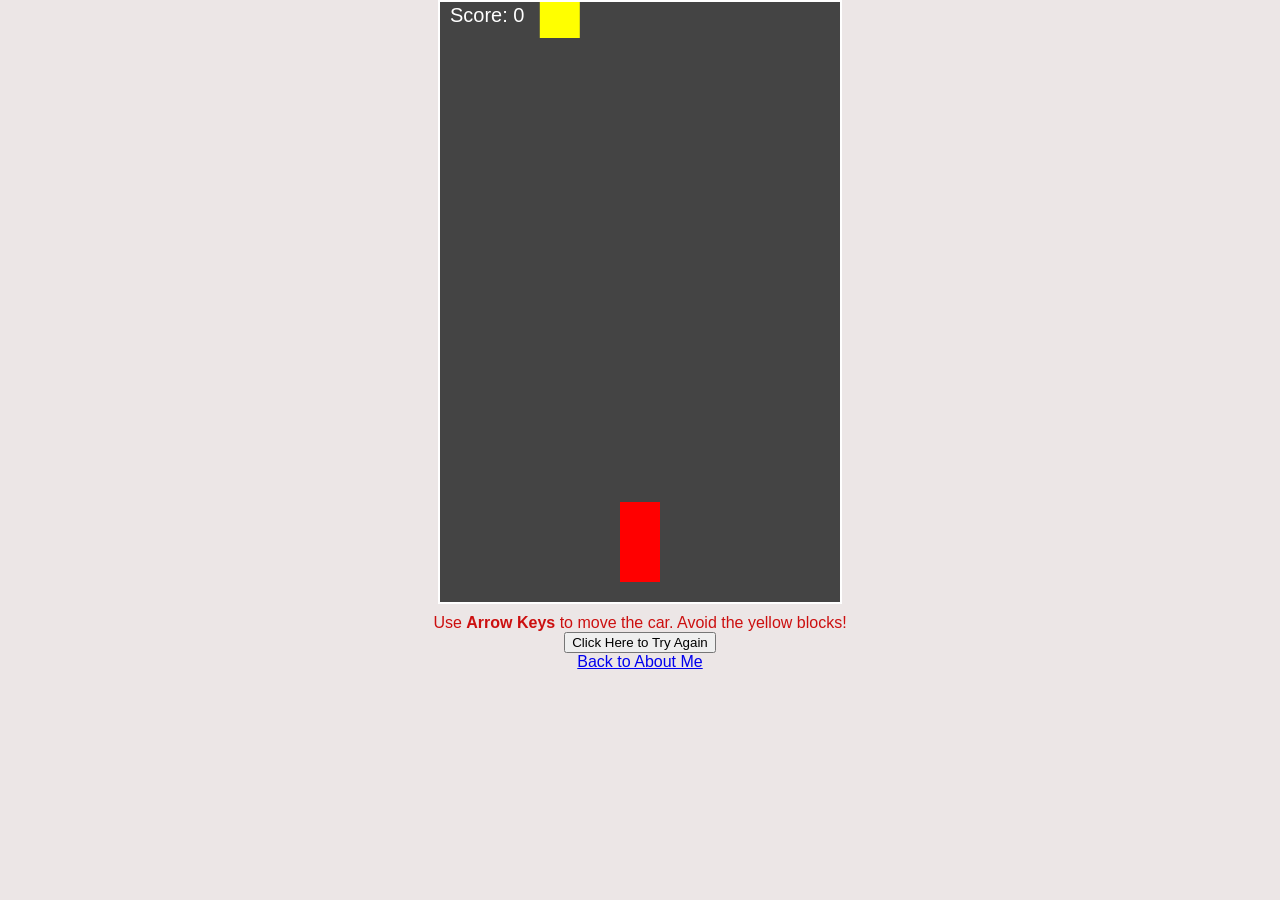
<file: cargame.html>
<!DOCTYPE html>
<html lang="en">
<head>
<meta charset="UTF-8">
<title>Car Game</title>
<style>
  body {
    margin: 0;
    background: #ece6e6;
    overflow: hidden;
    color: white;
    font-family: Arial, sans-serif;
    text-align: center;
  }
  canvas {
    display: block;
    margin: auto;
    background: #444;
    border: 2px solid #fff;
  }
  #instructions {
    margin-top: 10px;
    font-size: 16px;
    color: #cc0f0f;
  }
</style>
</head>
<body>
<canvas id="gameCanvas" width="400" height="600"></canvas>
<div id="instructions">
  Use <b>Arrow Keys</b> to move the car. Avoid the yellow blocks!
</div>
<form action="" method="GET">  
  <button type="submit">Click Here to Try Again</button>  
</form>  
<script>

const canvas = document.getElementById("gameCanvas");
const ctx = canvas.getContext("2d");

let car = { x: 180, y: 500, width: 40, height: 80, speed: 5 };
let obstacles = [];
let keys = {};
let score = 0;
let gameOver = false;

// Handle key presses
document.addEventListener("keydown", e => keys[e.key] = true);
document.addEventListener("keyup", e => keys[e.key] = false);

// Create obstacles
function createObstacle() {
  let width = 40;
  let x = Math.random() * (canvas.width - width);
  obstacles.push({ x, y: -80, width, height: 80, speed: 4 });
}

// Update game state
function update() {
  if (keys["ArrowLeft"] && car.x > 0) car.x -= car.speed;
  if (keys["ArrowRight"] && car.x < canvas.width - car.width) car.x += car.speed;
  if (keys["ArrowUp"] && car.y > 0) car.y -= car.speed;
  if (keys["ArrowDown"] && car.y < canvas.height - car.height) car.y += car.speed;

  obstacles.forEach(o => o.y += o.speed);

  // Collision detection
  obstacles.forEach(o => {
    if (car.x < o.x + o.width &&
        car.x + car.width > o.x &&
        car.y < o.y + o.height &&
        car.y + car.height > o.y) {
      gameOver = true;
    }
  });

  // Remove passed obstacles and increase score
  obstacles = obstacles.filter(o => {
    if (o.y > canvas.height) {
      score++;
      return false;
    }
    return true;
  });
}

// Draw everything
function draw() {
  ctx.clearRect(0, 0, canvas.width, canvas.height);

  // Draw car
  ctx.fillStyle = "red";
  ctx.fillRect(car.x, car.y, car.width, car.height);

  // Draw obstacles
  ctx.fillStyle = "yellow";
  obstacles.forEach(o => ctx.fillRect(o.x, o.y, o.width, o.height));

  // Draw score
  ctx.fillStyle = "white";
  ctx.font = "20px Arial";
  ctx.fillText("Score: " + score, 10, 20);

  if (gameOver) {
    ctx.fillStyle = "white";
    ctx.font = "40px Arial";
    ctx.fillText("GAME OVER", 80, 300);
  }
}

// Game loop
let obstacleTimer = 0;
function gameLoop() {
  if (!gameOver) {
    update();
    draw();
    obstacleTimer++;
    if (obstacleTimer > 60) {
      createObstacle();
      obstacleTimer = 0;
    }
    requestAnimationFrame(gameLoop);
  } else {
    draw();
  }
}

gameLoop();
</script>
<a href="index.html" class="back-button">Back to About Me</a>
</file>
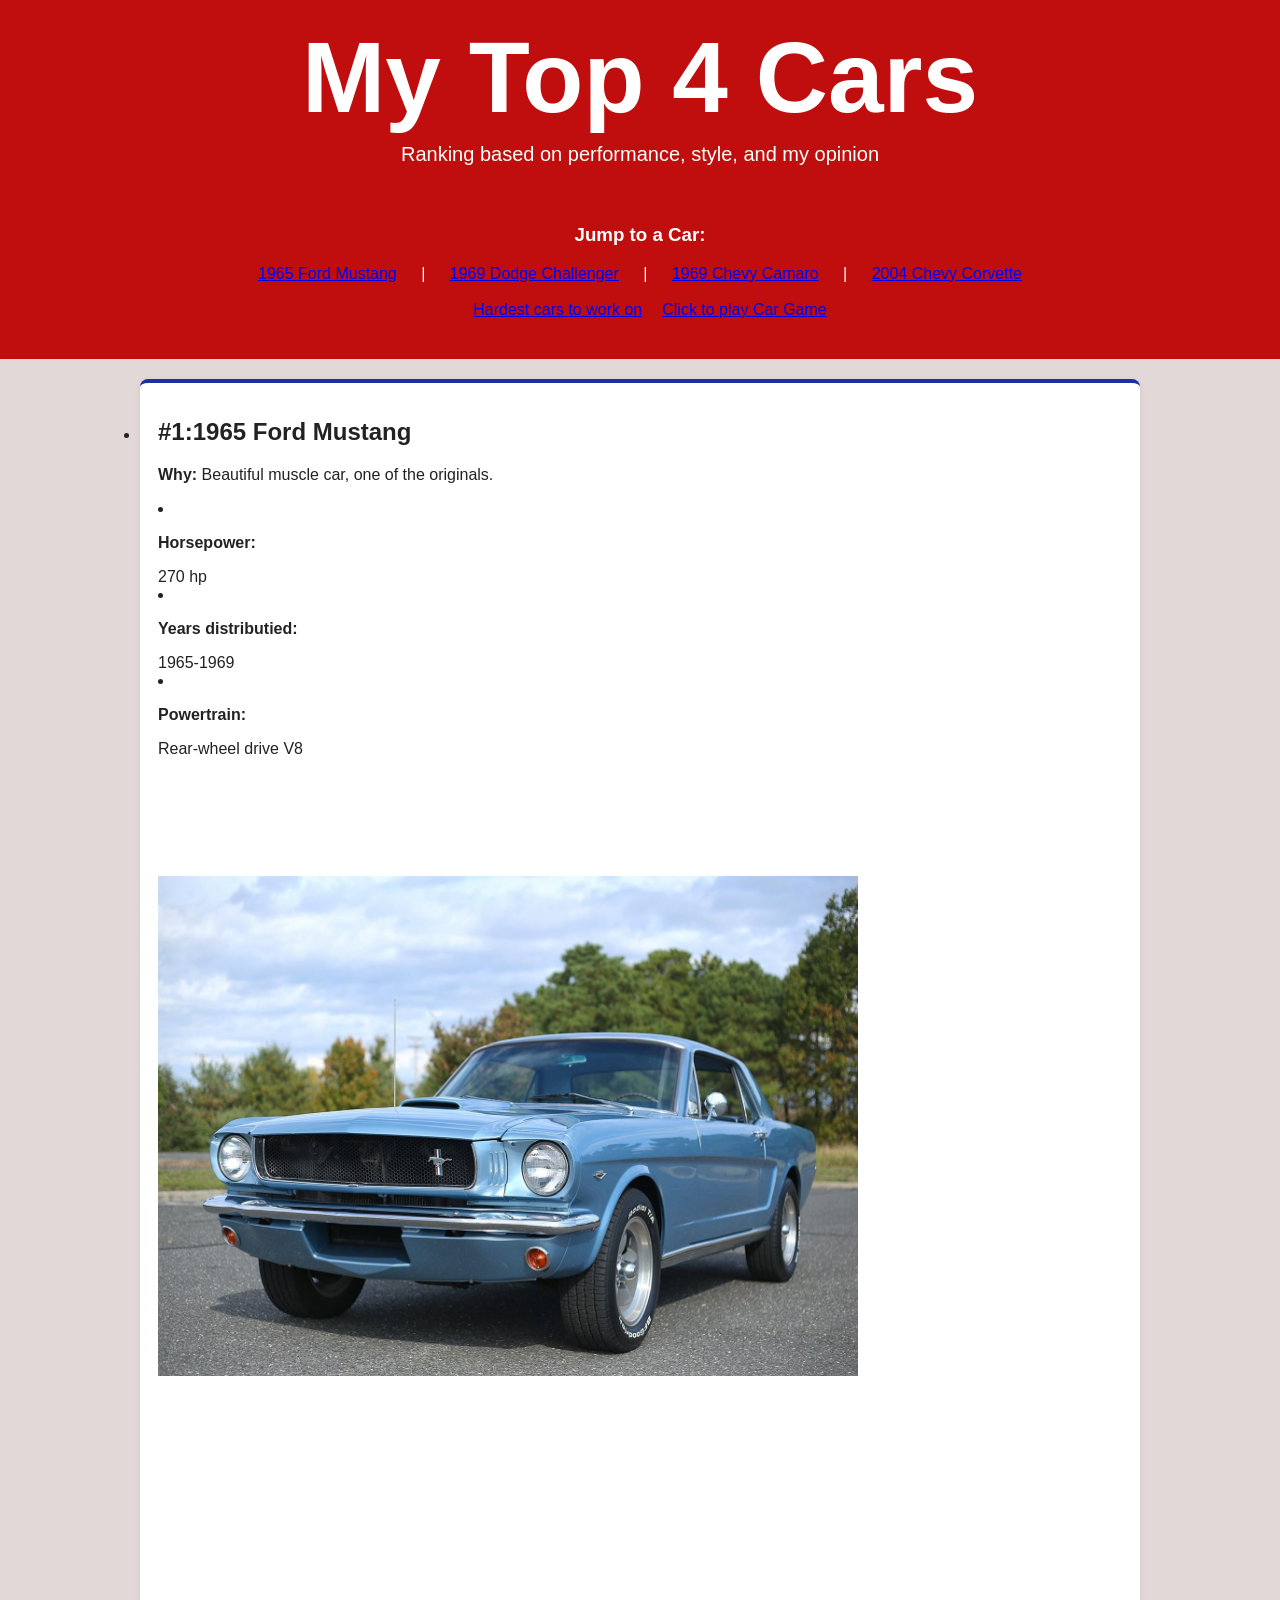
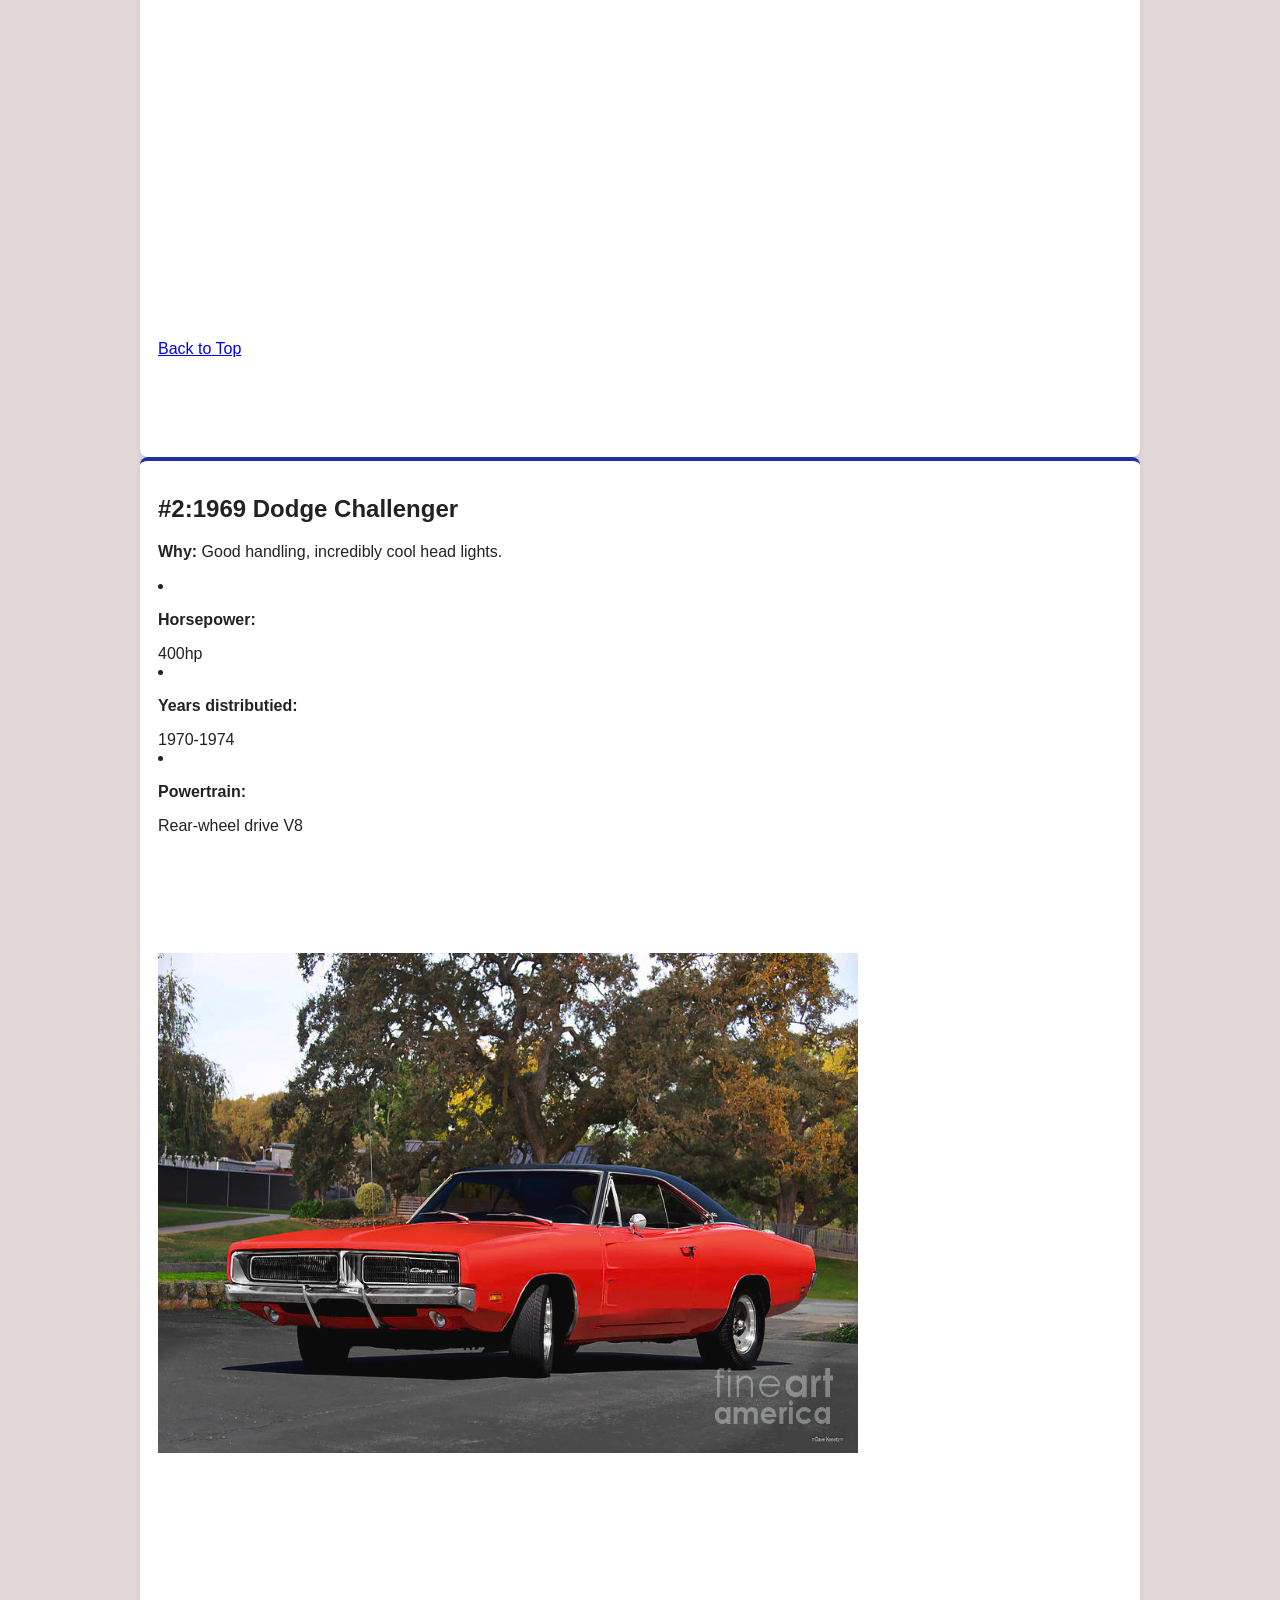
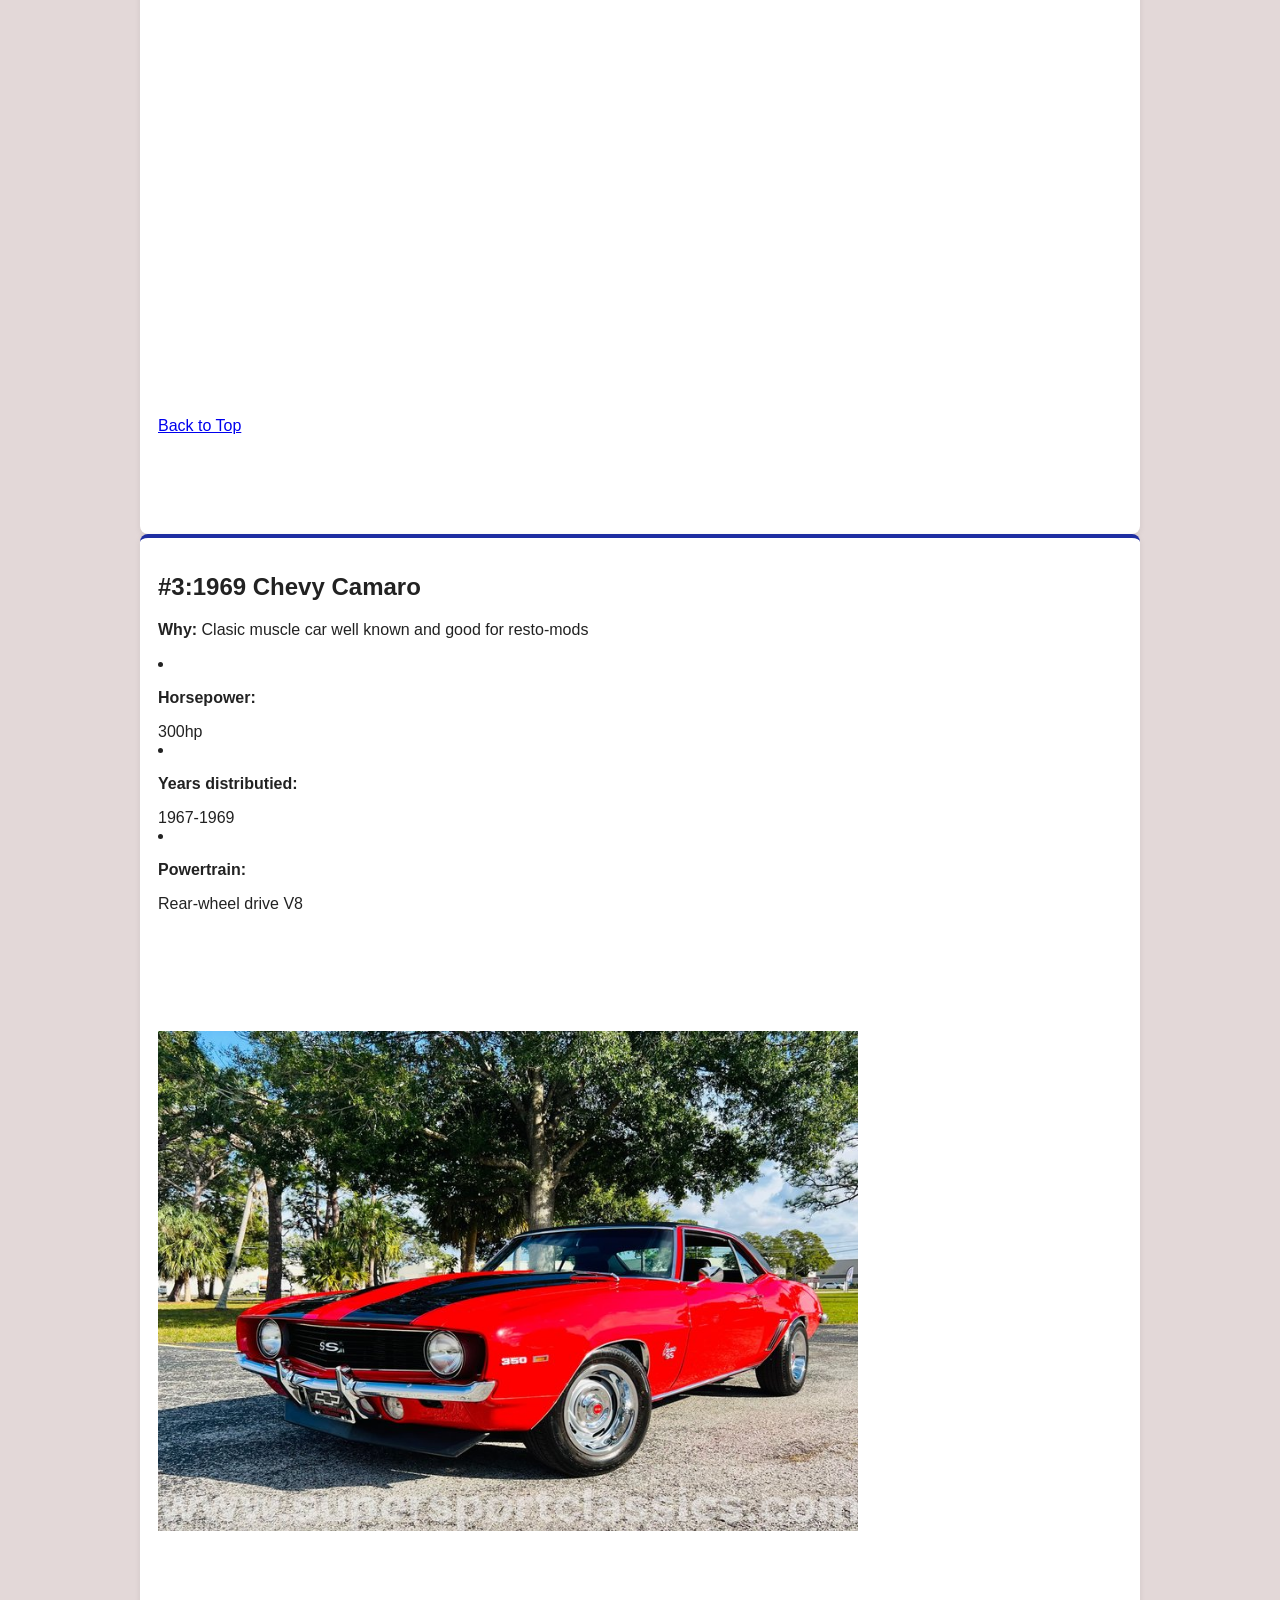
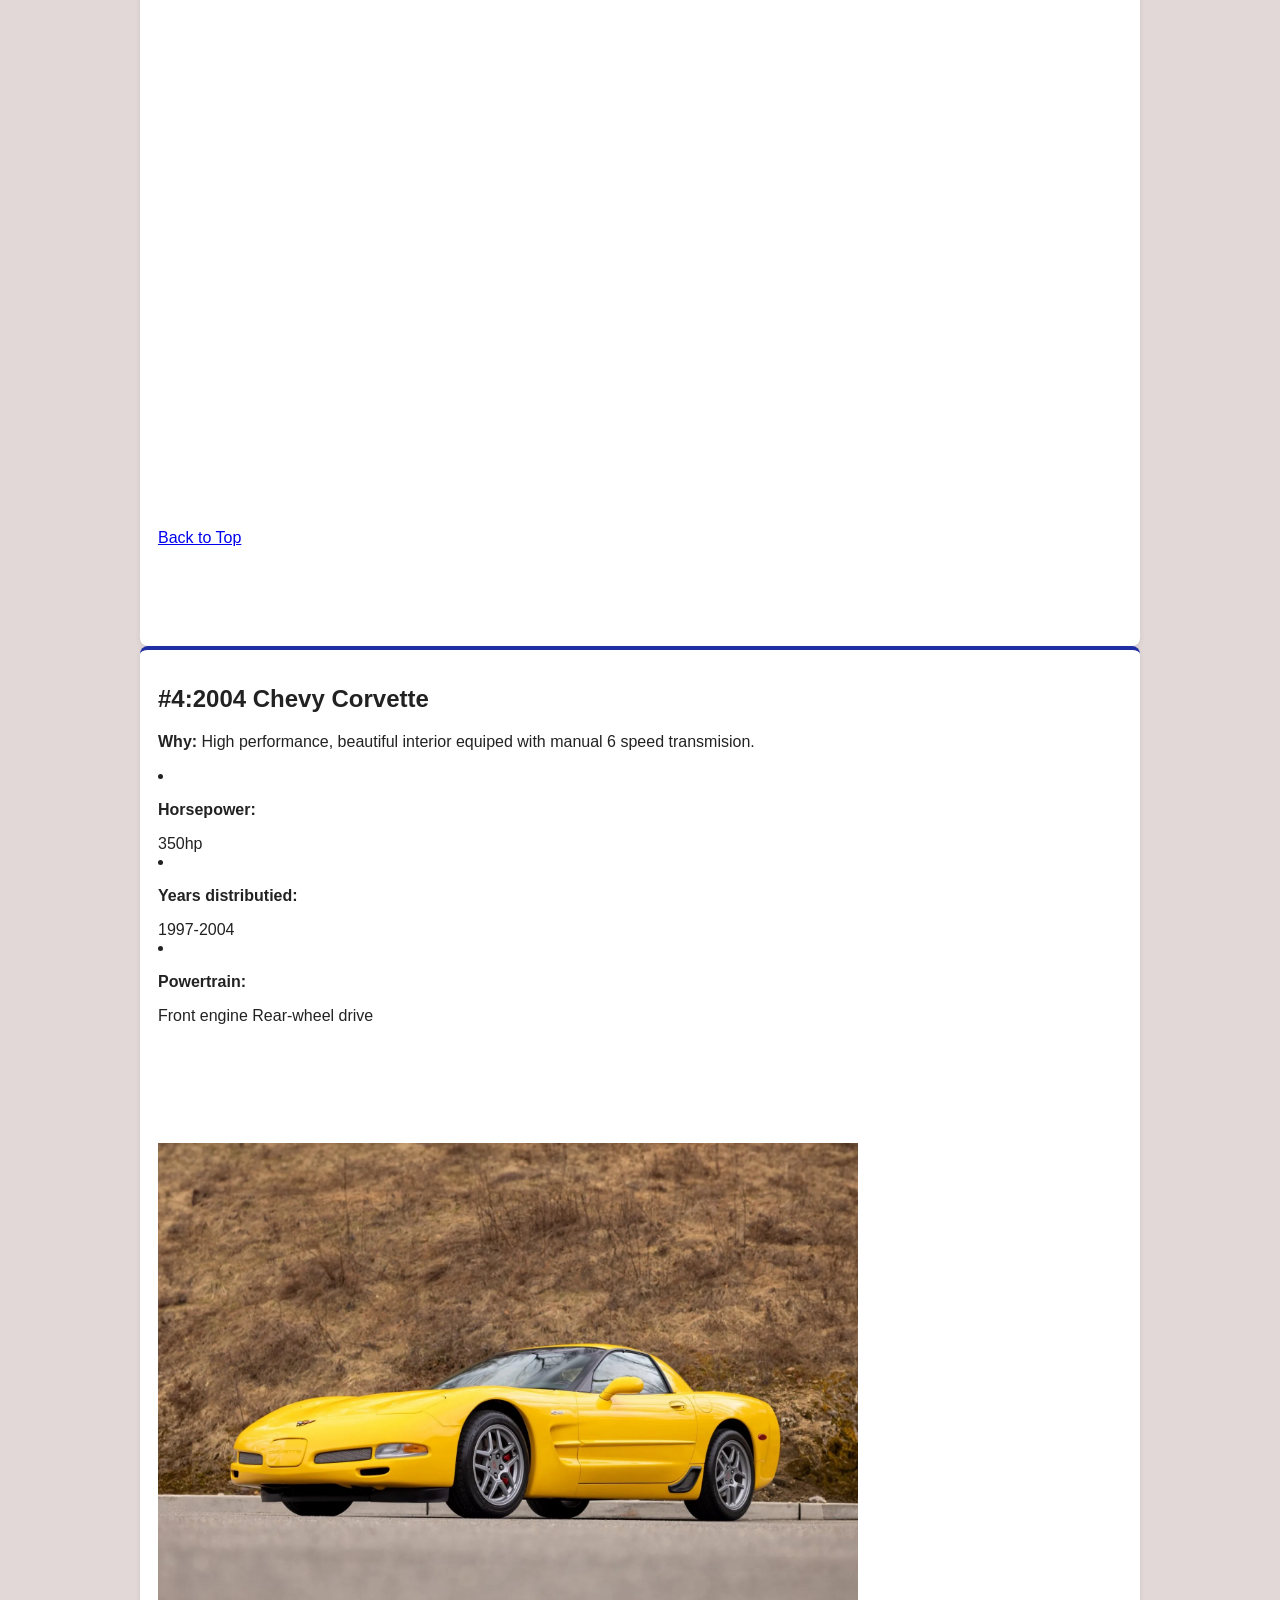
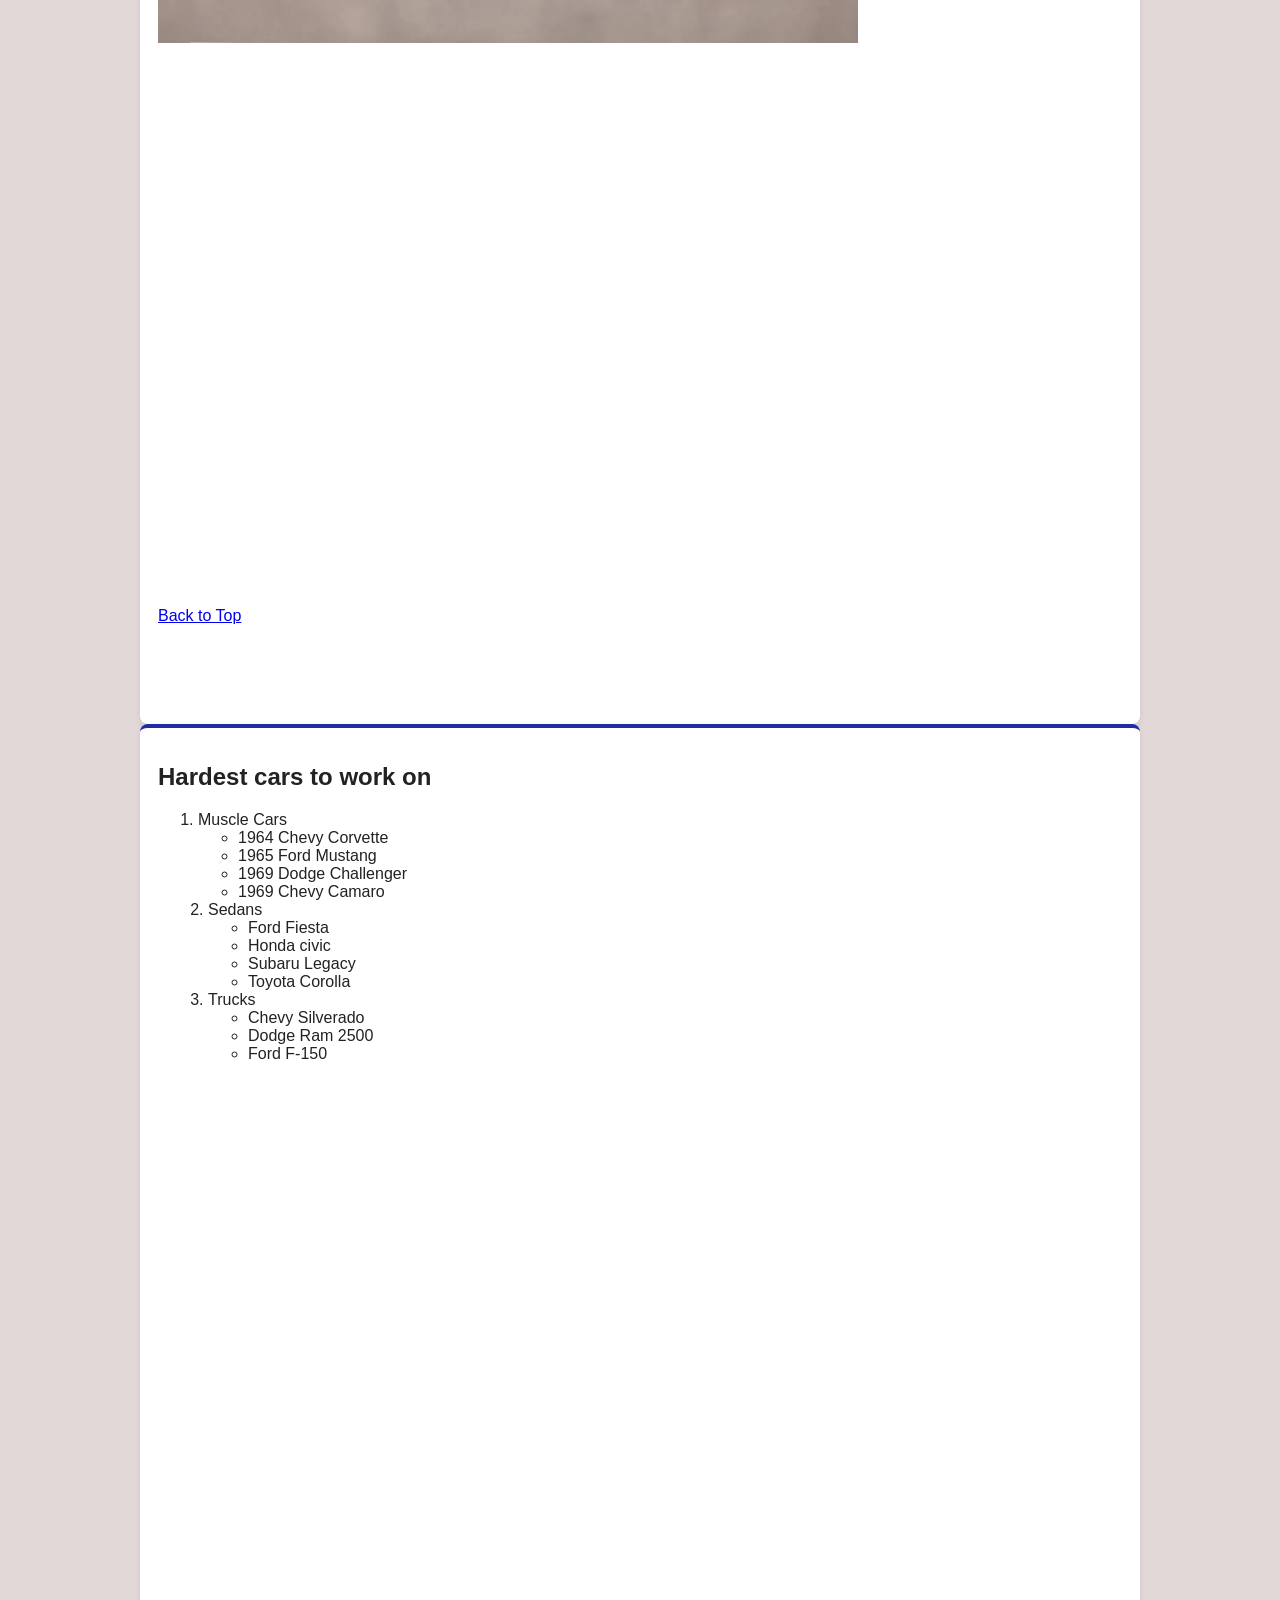
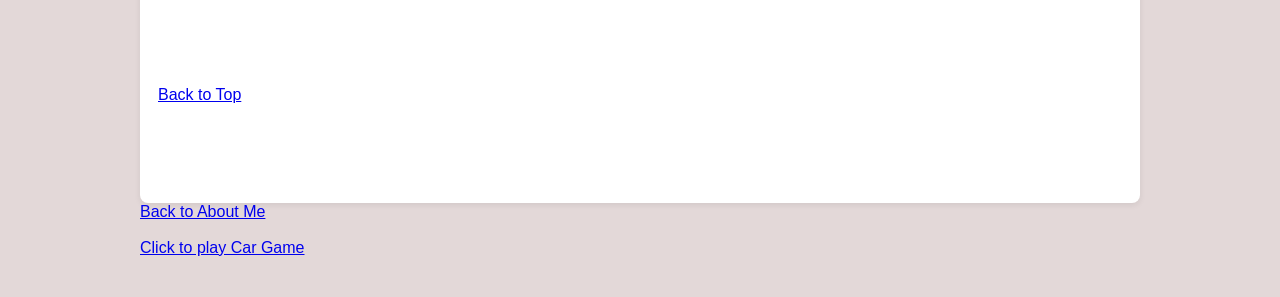
<file: cars.html>
<!DOCTYPE html>
<html lang="en">

<head>
    <meta charset="UTF-8">
    <title>Top 4 Cars Ranking</title>
    <link rel="stylesheet" href="css/cars.css">
</head>
<body>
    <header>
        <h1>My Top 4 Cars</h1>
        <p>Ranking based on performance, style, and my opinion</p> <br>

        <div class="anchor"> 
            <h3> Jump to a Car:</h3>
            <a class="anchor" href="#car1">1965 Ford Mustang</a> |
            <a class="anchor" href="#car2">1969 Dodge Challenger</a> |
            <a class="anchor" href="#car3">1969 Chevy Camaro</a> |
            <a class="anchor" href="#car4">2004 Chevy Corvette</a> <br> <br>
            <a class="anchor" href="#cartype">Hardest cars to work on</a
            <li class="anchor"><a class="nav-link js-scroll-trigger" href="cargame.html" target="_blank" rel="noopener">Click to play Car Game</a></li>
        
        </div>
        
        
        
        </div>


        </div>
    </header>

    <main>
        <section class="ranking">
            <article class="car-style ">
                <h2 id="car1">#1:1965 Ford Mustang</h2>
                <p><strong>Why:</strong> Beautiful muscle car, one of the originals.</p>
            
                    <li> <p><span class="bold">Horsepower:<span></p> 270 hp</li>
                   <li> <p><span class="bold">Years distributied:<span></p> 1965-1969</li>
                    <li> <p><span class="bold">Powertrain:<span></p> Rear-wheel drive V8</li>
            
                    <p>&nbsp;</p>
                    <p>&nbsp;</p>
                    <p>&nbsp;</p>
                    <img src="assets/img/1965-ford-mustang.jpg" width="700" height="500" alt="1965 ford mustang"> 
                    <p>&nbsp;</p>
                    <p>&nbsp;</p>
                    <p>&nbsp;</p>
                    <p>&nbsp;</p>
                    <p>&nbsp;</p>
                    <p>&nbsp;</p>
                    <p>&nbsp;</p>
                    <p>&nbsp;</p>
                    <p>&nbsp;</p>
                    <p>&nbsp;</p>
                    <p>&nbsp;</p>
                    <p>&nbsp;</p>
                    <p>&nbsp;</p>
                    <p>&nbsp;</p>
                    <p>&nbsp;</p>
                    <p>&nbsp;</p> 
                    <a href="#top">Back to Top </a>
                    <p>&nbsp;</p>
                    <p>&nbsp;</p> 


            </article>

            <article class="car-style ">
                <h2 id="car2">#2:1969 Dodge Challenger</h2>
                <p><strong>Why:</strong> Good handling, incredibly cool head lights. </p>
                
                    <li> <p><span class="bold">Horsepower:<span></p> 400hp</li>
                    <li> <p><span class="bold">Years distributied:<span></p> 1970-1974</li>
                   <li> <p><span class="bold">Powertrain:<span></p> Rear-wheel drive V8</li>
                
                    <p>&nbsp;</p>
                    <p>&nbsp;</p>
                    <p>&nbsp;</p>
                    <img src="assets/img/1969-dodge-challenger-rt-dave-koontz.jpg" width="700" height="500" alt="1969 Dodge challenger">
                    <p>&nbsp;</p>
                    <p>&nbsp;</p>
                    <p>&nbsp;</p>
                    <p>&nbsp;</p>
                    <p>&nbsp;</p>
                    <p>&nbsp;</p>
                    <p>&nbsp;</p>
                    <p>&nbsp;</p>
                    <p>&nbsp;</p>
                    <p>&nbsp;</p>
                    <p>&nbsp;</p>
                    <p>&nbsp;</p>
                    <p>&nbsp;</p>
                    <p>&nbsp;</p>
                    <p>&nbsp;</p>
                    <p>&nbsp;</p> 
                    <a href="#top">Back to Top </a>
                    <p>&nbsp;</p>
                    <p>&nbsp;</p> 



            </article>

            <article class="car-style ">
                <h2 id="car3">#3:1969 Chevy Camaro</h2>
                <p><strong>Why:</strong> Clasic muscle car well known and good for resto-mods</p>
                
                   <li> <p><span class="bold">Horsepower:<span></p>300hp</li>
                   <li> <p><span class="bold">Years distributied:<span></p> 1967-1969</li>
                    <li> <p><span class="bold">Powertrain:<span></p> Rear-wheel drive V8</li>
                
                    <p>&nbsp;</p>
                    <p>&nbsp;</p>
                    <p>&nbsp;</p>
                    <img src="assets/img/1969-chevrolet-camaro.jpg" width="700" height="500" alt="1969 Chevy Camaro">
                    <p>&nbsp;</p>
                    <p>&nbsp;</p>
                    <p>&nbsp;</p>
                    <p>&nbsp;</p>
                    <p>&nbsp;</p>
                    <p>&nbsp;</p>
                    <p>&nbsp;</p>
                    <p>&nbsp;</p>
                    <p>&nbsp;</p>
                    <p>&nbsp;</p>
                    <p>&nbsp;</p>
                    <p>&nbsp;</p>
                    <p>&nbsp;</p>
                    <p>&nbsp;</p>
                    <p>&nbsp;</p>
                    <p>&nbsp;</p>
                    <p>&nbsp;</p> 
                    <a href="#top">Back to Top </a>
                    <p>&nbsp;</p>
                    <p>&nbsp;</p> 

            </article>

            <article class="car-style">
                <h2 id="car4">#4:2004 Chevy Corvette</h2>
                <p><strong>Why:</strong> High performance, beautiful interior equiped with manual 6 speed transmision.</p>
                
                    <li> <p><span class="bold">Horsepower:<span></p> 350hp</li>
                    <li> <p><span class="bold">Years distributied:<span></p> 1997-2004</li>
                   <li> <p><span class="bold">Powertrain:<span></p> Front engine Rear-wheel drive</li>
                
                    <p>&nbsp;</p>
                    <p>&nbsp;</p>
                    <p>&nbsp;</p>
                    <img src="assets/img/2004-Chevrolet-Corvette-Z06-11.jpg" width="700" height="500" alt="2004 Chevy Corvette">
                    <p>&nbsp;</p>
                    <p>&nbsp;</p>
                    <p>&nbsp;</p>
                    <p>&nbsp;</p>
                    <p>&nbsp;</p>
                    <p>&nbsp;</p>
                    <p>&nbsp;</p>
                    <p>&nbsp;</p>
                    <p>&nbsp;</p>
                    <p>&nbsp;</p>
                    <p>&nbsp;</p>
                    <p>&nbsp;</p>
                    <p>&nbsp;</p>
                    <p>&nbsp;</p>
                    <p>&nbsp;</p>
                    <p>&nbsp;</p> 
                    <a href="#top">Back to Top </a>
                    <p>&nbsp;</p>
                    <p>&nbsp;</p> 
            </article>
            <article class="car-style"> 
                <h2 id="cartype">Hardest cars to work on</h2>
                <ol>
                    <li>Muscle Cars
                        <ul>
                            <li>1964 Chevy Corvette</li>
                            <li>1965 Ford Mustang</li>
                            <li>1969 Dodge Challenger</li>
                            <li>1969 Chevy Camaro</li>
                        
                        </ul>
                    </li>
                    <li class="carclass"> Sedans
                        <ul>
                            <li> Ford Fiesta </li>
                            <li> Honda civic</li>
                            <li> Subaru Legacy</li>
                            <li> Toyota Corolla</li>
                        </ul> 
                    </li>
                    <li class="carclass">Trucks
                        <ul>
                            <li>Chevy Silverado</li>
                            <li>Dodge Ram 2500</li>
                            <li>Ford F-150</li>
                        </ul>
                    </li>
                </ol>
                    <p>&nbsp;</p>
                    <p>&nbsp;</p>
                    <iframe width="560" height="315" src="https://www.youtube.com/embed/m5zxBgXMAjc?si=I4GrmnJsI8FOH7VL" title="YouTube video player" frameborder="0" allow="accelerometer; autoplay; clipboard-write; encrypted-media; gyroscope; picture-in-picture; web-share" referrerpolicy="strict-origin-when-cross-origin" allowfullscreen></iframe>
                    <p>&nbsp;</p>
                    <p>&nbsp;</p>
                    <p>&nbsp;</p>
                    <p>&nbsp;</p>
                    <p>&nbsp;</p>
                    <p>&nbsp;</p> 
                    <a href="#top">Back to Top </a>
                    <p>&nbsp;</p>
                    <p>&nbsp;</p> 
            
            
            </article>

            <article>

                <div class='tableauPlaceholder'  id='viz1781652320327' style='position: relative'><noscript><a href='#'><img alt='Dashboard 1 ' src='https:&#47;&#47;public.tableau.com&#47;static&#47;images&#47;Ca&#47;CarSalesDashboard_17264323373290&#47;Dashboard1&#47;1_rss.png' style='border: none' /></a></noscript><object class='tableauViz'  style='display:none;'><param name='host_url' value='https%3A%2F%2Fpublic.tableau.com%2F' /> <param name='embed_code_version' value='3' /> <param name='site_root' value='' /><param name='name' value='CarSalesDashboard_17264323373290&#47;Dashboard1' /><param name='tabs' value='no' /><param name='toolbar' value='yes' /><param name='static_image' value='https:&#47;&#47;public.tableau.com&#47;static&#47;images&#47;Ca&#47;CarSalesDashboard_17264323373290&#47;Dashboard1&#47;1.png' /> <param name='animate_transition' value='yes' /><param name='display_static_image' value='yes' /><param name='display_spinner' value='yes' /><param name='display_overlay' value='yes' /><param name='display_count' value='yes' /><param name='language' value='en-US' /></object></div>                <script type='text/javascript'>                    var divElement = document.getElementById('viz1781652320327');                    var vizElement = divElement.getElementsByTagName('object')[0];                    if ( divElement.offsetWidth > 800 ) { vizElement.style.width='1000px';vizElement.style.height='827px';} else if ( divElement.offsetWidth > 500 ) { vizElement.style.width='1400px';vizElement.style.height='827px';} else { vizElement.style.width='100%';vizElement.style.height='2077px';}                     var scriptElement = document.createElement('script');                    scriptElement.src = 'https://public.tableau.com/javascripts/api/viz_v1.js';                    vizElement.parentNode.insertBefore(scriptElement, vizElement);                </script>
            </article>


          <a href="index.html" class="back-button">Back to About Me</a>  <br> <br>
          <a class="nav-link js-scroll-trigger" href="cargame.html" target="_blank" rel="noopener">Click to play Car Game</a>
                

        </section>
    </main>

   
</body>
</html>
</file>
<file: css/cars.css>
/* General page styling */
body {
    font-family: Verdana, Geneva, Tahoma, sans-serif;
    margin: 0;
    padding: 0;
    background: #e3d8d8;
    color: #222;
}

/* Header */
header {
    background: #c00e0e;
    color: #fff;
    text-align: center;
    padding: 20px 10px;
}

header h1 {
    margin: 0;
    font-size: 100px;
}

header p {
    margin-top: 8px;
    font-size: 20px
    ;
}

/* Main layout */
main {
    max-width: 1000px;
    margin: 20px auto 40px;
    padding: 0 15px;
}

/* Ranking section */
.ranking {
    display: list-item;
    grid-template-columns: repeat(auto-fit, minmax(230px, 1fr));
    gap: 20px;
}

/* Car cards */
.car-style {
    background: #fff;
    border-radius: 8px;
    padding: 15px 18px;
    box-shadow: 0 2px 6px rgba(0,0,0,0.08);
    border-top: 4px solid #1f2ea2;
}

.car-card h2 {
    margin-top: 0;
    font-size: 20px;
}

.car-card p {
    margin: 8px 0 10px;
    line-height: 1.4;
}



.car-card li {
    margin-bottom: 4px;
}


/* Footer */
footer {
    text-align: center;
    padding: 15px 10px;
    background: #222;
    color: #fff;
    font-size: 15px;
}

.bold {

    font-weight: bold;
}

.carclass{

    margin-left: 10px;
}

.anchor{
    text-align: center;
    margin: 20px;


}
.anchora{
color: aqua;
margin: 0 10px;
font-weight: bold;

}

.back-btn {
    position: fixed;
    bottom: 20px;
    right: 20px;
    background-color: #1f2ea2;
    color: white;
    padding: 12px 16px;
    text-decoration: none;
    border-radius: 8px;
    font-weight: bold;

}

.back-btn:hover {
    background-color: #c0392b;
}
</file>
